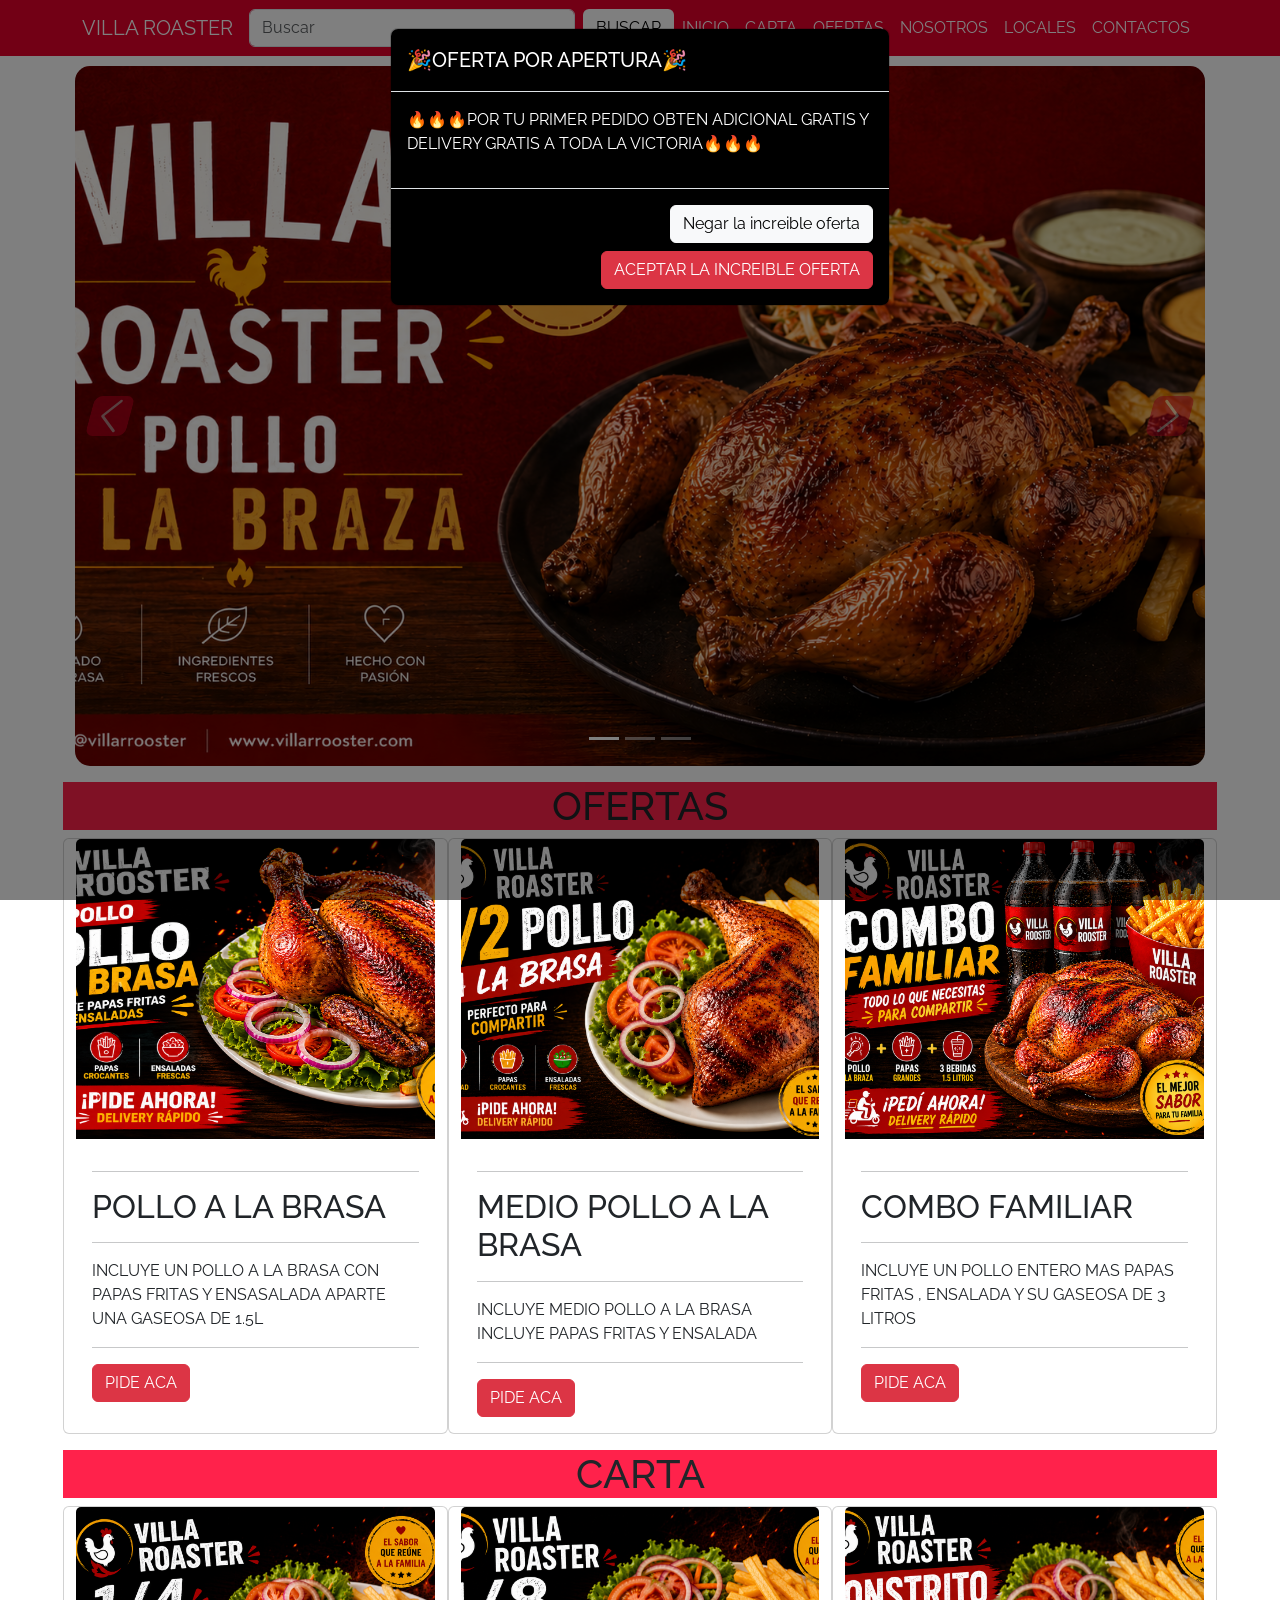
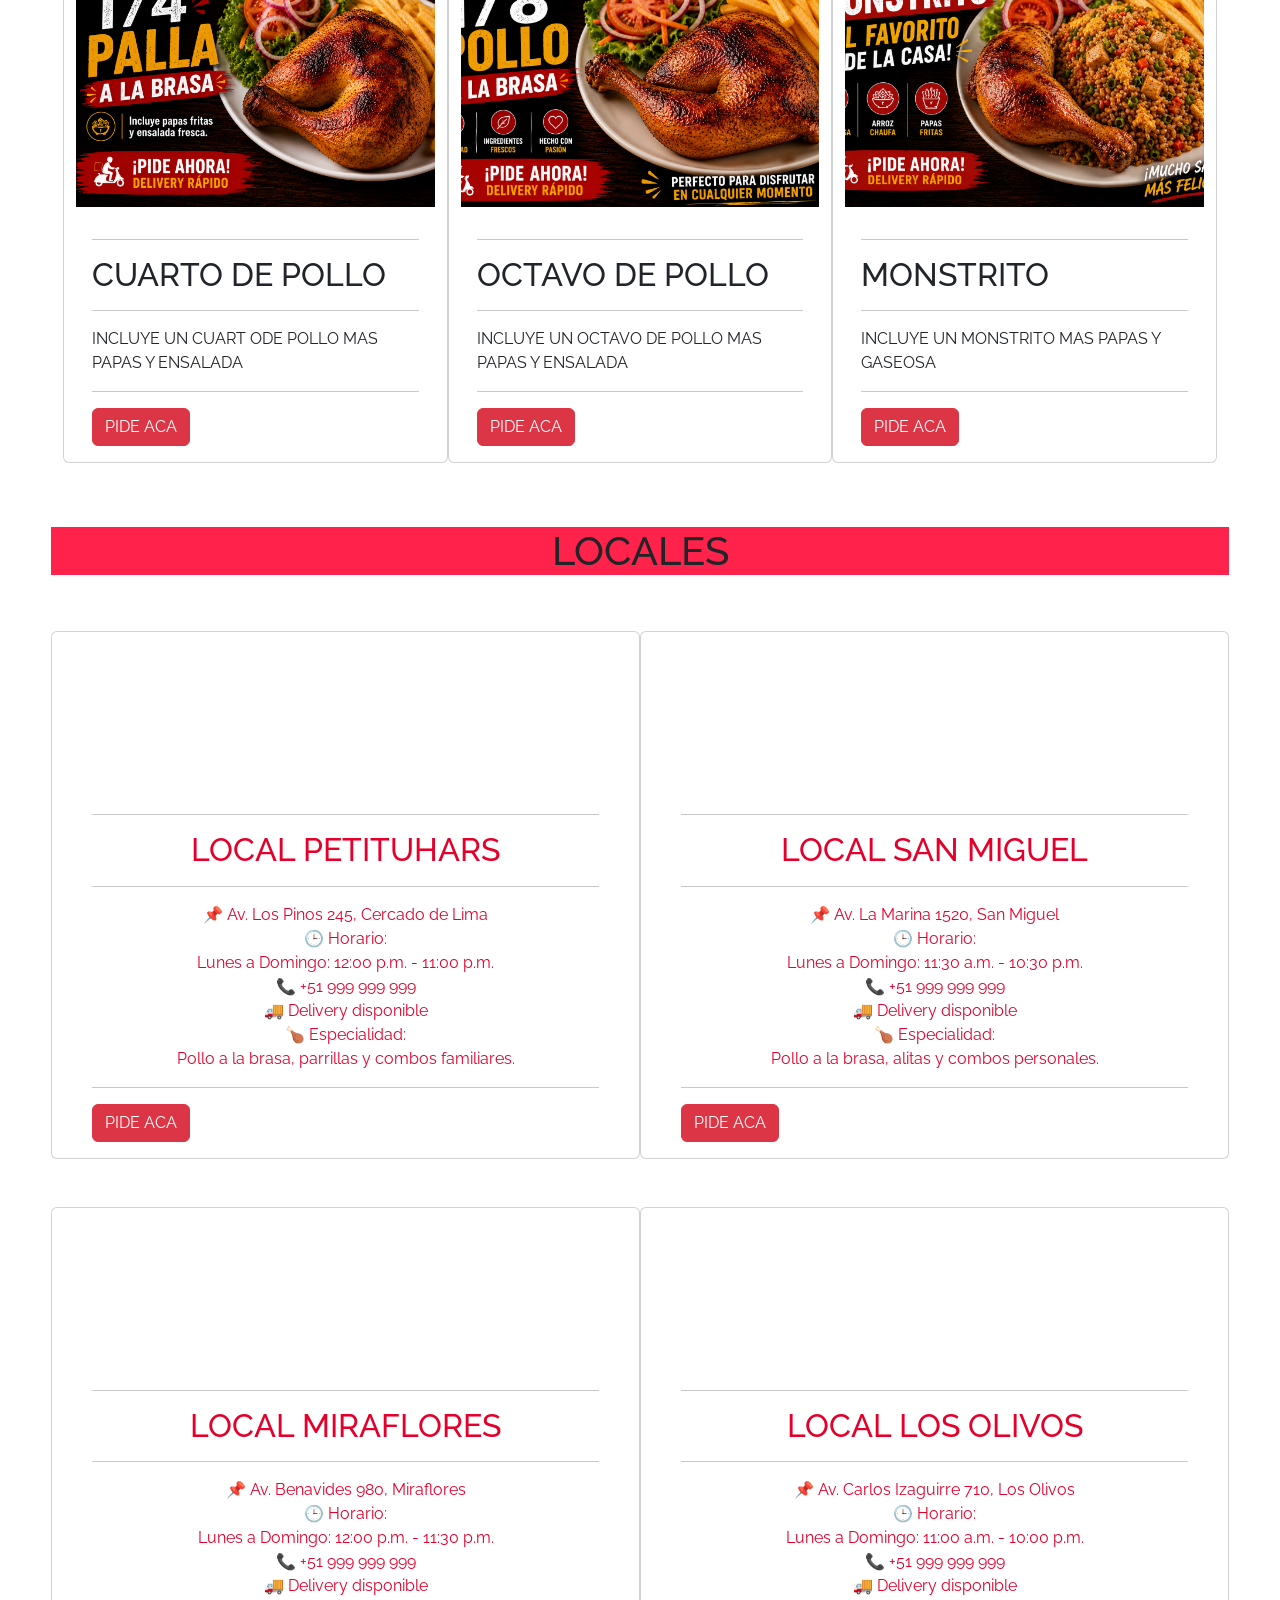
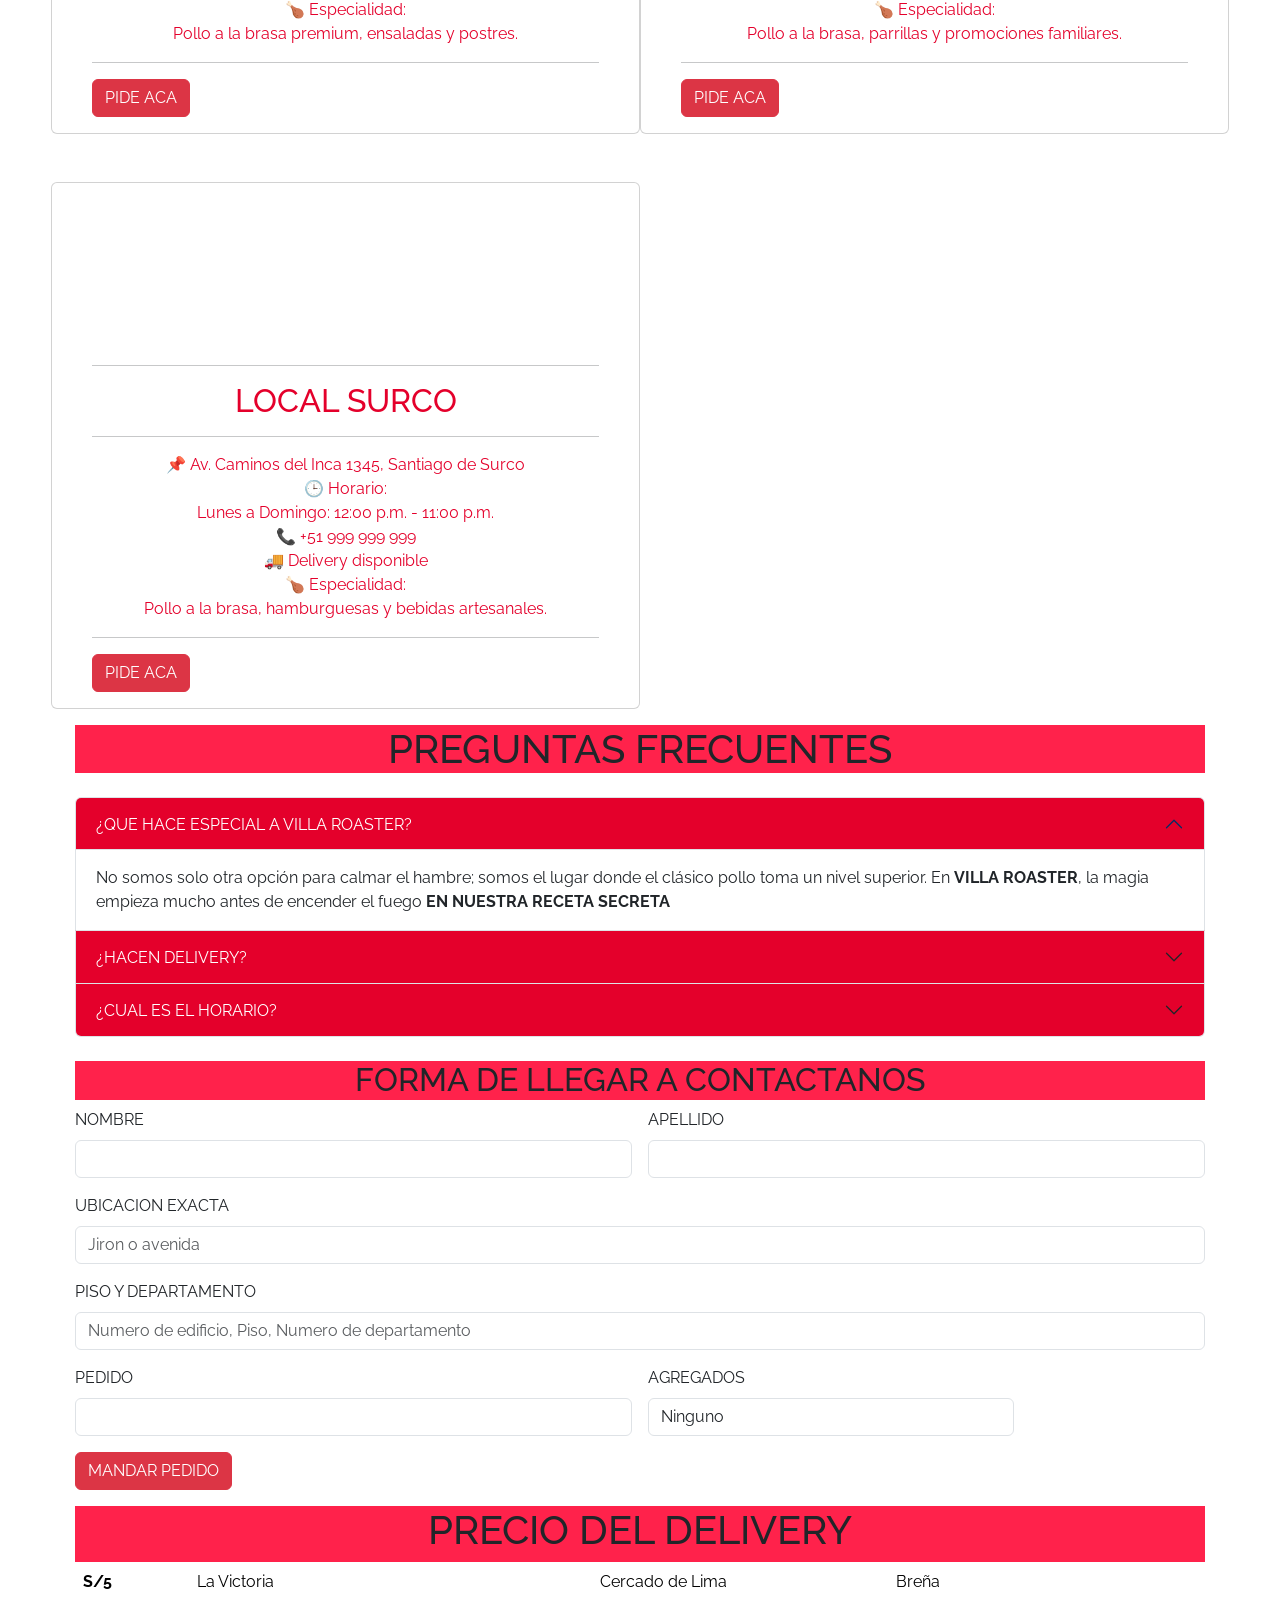
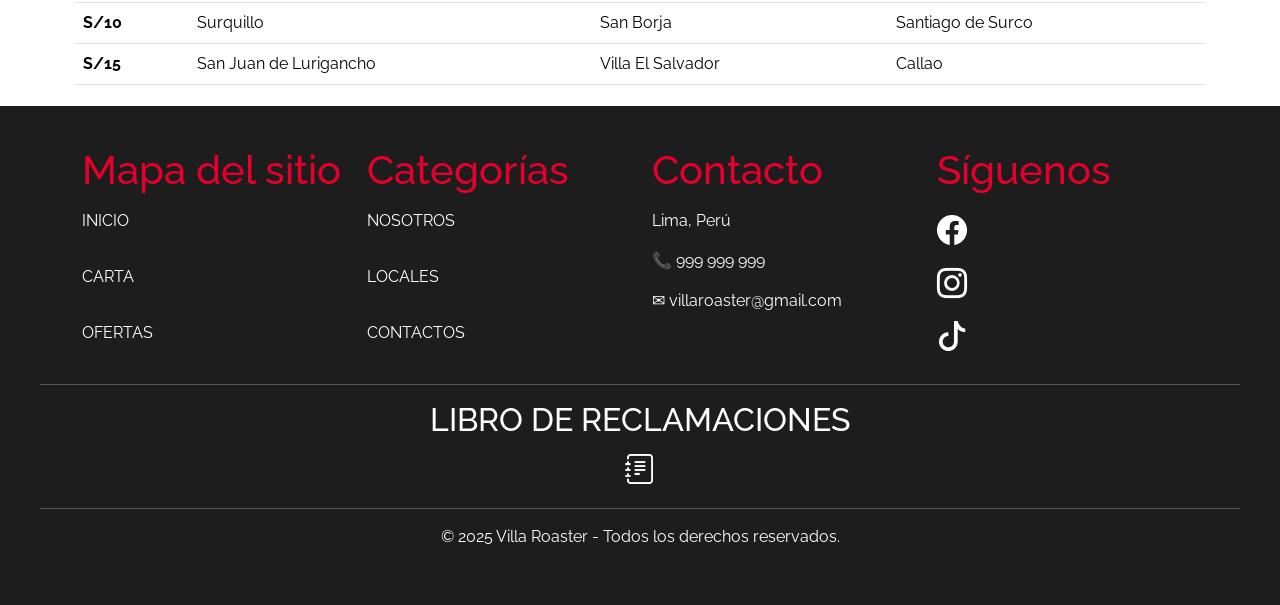
<file: index.html>
<!DOCTYPE html>
<html lang="es">
<head>
    <meta charset="UTF-8">
    <meta name="viewport" content="width=device-width, initial-scale=1.0">
    <title>Document</title>
    <link href="https://cdn.jsdelivr.net/npm/bootstrap@5.3.8/dist/css/bootstrap.min.css" rel="stylesheet" integrity="sha384-sRIl4kxILFvY47J16cr9ZwB07vP4J8+LH7qKQnuqkuIAvNWLzeN8tE5YBujZqJLB" crossorigin="anonymous">
    <!-- iconos de bootstrap -->
     <link rel="stylesheet" href="https://cdn.jsdelivr.net/npm/bootstrap-icons@1.13.1/font/bootstrap-icons.min.css">
     <link rel="stylesheet" href="css/style.css">
     <!-- tipografia de google-->
     <link rel="preconnect" href="https://fonts.googleapis.com">
<link rel="preconnect" href="https://fonts.gstatic.com" crossorigin>
<link href="https://fonts.googleapis.com/css2?family=Raleway:ital,wght@0,100..900;1,100..900&display=swap" rel="stylesheet">
</head>
<body>
    <header class="mdm-header-bg">
        <nav class="navbar mdm-navbar navbar-expand-lg">
            <div class="container">
                <a class="navbar-brand mdm-navbar-name" href="index.html">VILLA ROASTER</a>
                <button class="navbar-toggler" type="button" data-bs-toggle="collapse" data-bs-target="#navbarSupportedContent" aria-controls="navbarSupportedContent" aria-expanded="false" aria-label="Toggle navigation">
                <span class="navbar-toggler-icon"></span>
                </button>
                <form class="d-flex" role="search">
                    <input class="form-control me-2" type="search" placeholder="Buscar" aria-label="Search">
                    <button class="btn mdm-btn-header" type="submit">BUSCAR</button>
                </form>
                <div class="collapse navbar-collapse" id="navbarSupportedContent">
                <ul class="navbar-nav ms-auto mb-2 mb-lg-0">
                    <li class="nav-item">
                    <a class="nav-link mdm-nav-link active" aria-current="page" href="index.html">INICIO</a>
                    </li>
                    <li class="nav-item">
                    <a class="nav-link  mdm-nav-link" href="carta.html">CARTA</a>
                    </li>
                    <li class="nav-item">
                    <a class="nav-link  mdm-nav-link" href="ofertas.html">OFERTAS</a>
                    </li>
                    <li class="nav-item">
                    <a class="nav-link  mdm-nav-link" href="nosotros.html">NOSOTROS</a>
                    </li>
                    <li class="nav-item">
                    <a class="nav-link  mdm-nav-link" href="locales.html">LOCALES</a>
                    </li>
                    <li class="nav-item">
                    <a class="nav-link  mdm-nav-link" href="contactos.html">CONTACTOS</a>
                    </li>
                </ul>
                </div>
            </div>
        </nav>
    </header>
    <main class="container mdm-main">
        <div id="carouselExampleIndicators" class="carousel slide">
  <div class="carousel-indicators">
    <button type="button" data-bs-target="#carouselExampleIndicators" data-bs-slide-to="0" class="active" aria-current="true" aria-label="Slide 1"></button>
    <button type="button" data-bs-target="#carouselExampleIndicators" data-bs-slide-to="1" aria-label="Slide 2"></button>
    <button type="button" data-bs-target="#carouselExampleIndicators" data-bs-slide-to="2" aria-label="Slide 3"></button>
  </div>
  <div class="carousel-inner">
    <div class="carousel-item mdm-carousel-item active">
      <img src="images/pollov1-index.png" class="d-block w-100" alt="...">
    </div>
    <div class="carousel-item mdm-carousel-item">
      <img src="images/pollov2-index.jfif" class="d-block w-100" alt="...">
    </div>
    <div class="carousel-item mdm-carousel-item">
      <img src="images/pollov3-index.jfif" class="d-block w-100" alt="...">
    </div>
  </div>
  <button class="carousel-control-prev mdm-carousel-control-prev" type="button" data-bs-target="#carouselExampleIndicators" data-bs-slide="prev">
    <span class="carousel-control-prev-icon mdm-carousel-control-prev-icon" aria-hidden="true"></span>
    <span class="visually-hidden">Previous</span>
  </button>
  <button class="carousel-control-next mdm-carousel-control-next" type="button" data-bs-target="#carouselExampleIndicators" data-bs-slide="next">
    <span class="carousel-control-next-icon mdm-carousel-control-next-icon" aria-hidden="true"></span>
    <span class="visually-hidden">Next</span>
  </button>
</div>
<section class="row mdm-cards my-3">
  <h1 class="mdm-background-h2 mdm-h2-index">OFERTAS</h1>
  <div class="card col-md-6 col-lg-4">
              <img src="images/ofertav1" class="card-img-top" alt="...">
             <div class="card-body">
                <hr>
                 <h2 class="card-title">POLLO A LA BRASA</h2>
                 <hr>
                 <p class="card-text"> INCLUYE UN POLLO A LA BRASA
                    CON PAPAS FRITAS Y ENSASALADA APARTE UNA GASEOSA DE 1.5L
                 </p>
                 <hr>
                 <a href="contactos.html" class="btn btn-danger">PIDE ACA</a>
             </div>
          </div>
          <div class="card col-md-6 col-lg-4">
              <img src="images/ofertav2.png" class="card-img-top" alt="...">
             <div class="card-body">
                <hr>
                 <h2 class="card-title">MEDIO POLLO A LA BRASA</h2>
                 <hr>
                 <p class="card-text">INCLUYE MEDIO POLLO A LA BRASA
                    INCLUYE PAPAS FRITAS Y ENSALADA
                 </p>
                 <hr>
                 <a href="contactos.html" class="btn btn-danger">PIDE ACA</a>
             </div>
          </div>
          <div class="card col-md-6 col-lg-4">
              <img src="images/ofertav3.png" class="card-img-top" alt="...">
             <div class="card-body">
                <hr>
                 <h2 class="card-title">COMBO FAMILIAR </h2>
                 <hr>
                 <p class="card-text">INCLUYE UN POLLO ENTERO MAS PAPAS FRITAS , ENSALADA Y SU GASEOSA DE 3 LITROS</p>
                 <hr>
                 <a href="contac" class="btn btn-danger">PIDE ACA</a>
             </div>
          </div>
</section>
<section class="row mdm-cards my-3">
  <H1 class="mdm-background-h2 mdm-h2-index">CARTA</H1>
  <div class="card col-md-6 col-lg-4">
              <img src="images/cartav1.png" class="card-img-top" alt="...">
             <div class="card-body">
                <hr>
                 <h2 class="card-title">CUARTO DE POLLO</h2>
                 <hr>
                 <p class="card-text"> INCLUYE UN CUART ODE POLLO MAS PAPAS Y ENSALADA
                 </p>
                 <hr>
                 <a href="contactos.html" class="btn btn-danger">PIDE ACA</a>
             </div>
          </div>
          <div class="card col-md-6 col-lg-4">
              <img src="images/cartav2.png" class="card-img-top" alt="...">
             <div class="card-body">
                <hr>
                 <h2 class="card-title">OCTAVO DE POLLO</h2>
                 <hr>
                 <p class="card-text">INCLUYE UN OCTAVO DE POLLO MAS PAPAS Y ENSALADA
                 </p>
                 <hr>
                 <a href="contactos.html" class="btn btn-danger">PIDE ACA</a>
             </div>
          </div>
          <div class="card col-md-6 col-lg-4">
              <img src="images/cartav3.png" class="card-img-top" alt="...">
             <div class="card-body">
                <hr>
                 <h2 class="card-title">MONSTRITO </h2>
                 <hr>
                 <p class="card-text">INCLUYE UN MONSTRITO MAS PAPAS Y GASEOSA</p>
                 <hr>
                 <a href="contac" class="btn btn-danger">PIDE ACA</a>
             </div>
          </div>
</section>
<section class="row my-3 g-5">
  <h1 class="mdm-background-h2 mdm-h2-index">LOCALES</h1>
  <div class="card col-md-12 col-lg-6">
              <iframe class="mdm-google" src="https://www.google.com/maps/embed?pb=!1m18!1m12!1m3!1d4689.100770601916!2d-77.03832402413627!3d-12.067105942281426!2m3!1f0!2f0!3f0!3m2!1i1024!2i768!4f13.1!3m3!1m2!1s0x9105c8eb0ef54037%3A0x6dc14dcc4062cff1!2sIDAT%20-%20Campus%20Centro%20de%20Lima!5e1!3m2!1sen!2spe!4v1783303279409!5m2!1sen!2spe" style="border:0;" allowfullscreen="" loading="lazy" referrerpolicy="strict-origin-when-cross-origin"></iframe>
             <div class="card-body">
                <hr>
                 <h2 class="card-title mdm-card-text">LOCAL PETITUHARS</h2>
                 <hr>
                 <p class="card-text mdm-card-text"> 
                    📌 Av. Los Pinos 245, Cercado de Lima <br>
                    🕒 Horario:<br>
                    Lunes a Domingo: 12:00 p.m. - 11:00 p.m. <br>
                    📞 +51 999 999 999 <br>
                    🚚 Delivery disponible <br>
                    🍗 Especialidad:<br>
                    Pollo a la brasa, parrillas y combos familiares.
                 </p>
                 <hr>
                 <a href="contactos.html" class="btn btn-danger">PIDE ACA</a>
             </div>
          </div>
          <div class="card col-md-12 col-lg-6">
              <iframe class="mdm-google" src="https://www.google.com/maps/embed?pb=!1m18!1m12!1m3!1d4689.100770601916!2d-77.03832402413627!3d-12.067105942281426!2m3!1f0!2f0!3f0!3m2!1i1024!2i768!4f13.1!3m3!1m2!1s0x9105c8eb0ef54037%3A0x6dc14dcc4062cff1!2sIDAT%20-%20Campus%20Centro%20de%20Lima!5e1!3m2!1sen!2spe!4v1783303279409!5m2!1sen!2spe" style="border:0;" allowfullscreen="" loading="lazy" referrerpolicy="strict-origin-when-cross-origin"></iframe>
             <div class="card-body">
                <hr>
                 <h2 class="card-title mdm-card-text">LOCAL SAN MIGUEL</h2>
                 <hr>
                 <p class="card-text mdm-card-text"> 
                    📌 Av. La Marina 1520, San Miguel <br>
                    🕒 Horario:<br>
                    Lunes a Domingo: 11:30 a.m. - 10:30 p.m. <br>
                    📞 +51 999 999 999 <br>
                    🚚 Delivery disponible <br>
                    🍗 Especialidad:<br>
                    Pollo a la brasa, alitas y combos personales.
                 </p>
                 <hr>
                 <a href="contactos.html" class="btn btn-danger">PIDE ACA</a>
             </div>
          </div>
          <div class="card col-md-12 col-lg-6">
              <iframe class="mdm-google" src="https://www.google.com/maps/embed?pb=!1m18!1m12!1m3!1d4689.100770601916!2d-77.03832402413627!3d-12.067105942281426!2m3!1f0!2f0!3f0!3m2!1i1024!2i768!4f13.1!3m3!1m2!1s0x9105c8eb0ef54037%3A0x6dc14dcc4062cff1!2sIDAT%20-%20Campus%20Centro%20de%20Lima!5e1!3m2!1sen!2spe!4v1783303279409!5m2!1sen!2spe" style="border:0;" allowfullscreen="" loading="lazy" referrerpolicy="strict-origin-when-cross-origin"></iframe>
             <div class="card-body">
                <hr>
                 <h2 class="card-title mdm-card-text">LOCAL MIRAFLORES</h2>
                 <hr>
                 <p class="card-text mdm-card-text"> 
                    📌 Av. Benavides 980, Miraflores <br>
                    🕒 Horario:<br>
                    Lunes a Domingo: 12:00 p.m. - 11:30 p.m. <br>
                    📞 +51 999 999 999 <br>
                    🚚 Delivery disponible <br>
                    🍗 Especialidad:<br>
                    Pollo a la brasa premium, ensaladas y postres.
                    </p>
                 <hr>
                 <a href="contactos.html" class="btn btn-danger">PIDE ACA</a>
             </div>
          </div>
          <div class="card col-md-12 col-lg-6">
              <iframe class="mdm-google" src="https://www.google.com/maps/embed?pb=!1m18!1m12!1m3!1d4689.100770601916!2d-77.03832402413627!3d-12.067105942281426!2m3!1f0!2f0!3f0!3m2!1i1024!2i768!4f13.1!3m3!1m2!1s0x9105c8eb0ef54037%3A0x6dc14dcc4062cff1!2sIDAT%20-%20Campus%20Centro%20de%20Lima!5e1!3m2!1sen!2spe!4v1783303279409!5m2!1sen!2spe" style="border:0;" allowfullscreen="" loading="lazy" referrerpolicy="strict-origin-when-cross-origin"></iframe>
             <div class="card-body">
                <hr>
                 <h2 class="card-title mdm-card-text">LOCAL LOS OLIVOS</h2>
                 <hr>
                 <p class="card-text mdm-card-text"> 
                    📌 Av. Carlos Izaguirre 710, Los Olivos <br>
                    🕒 Horario:<br>
                    Lunes a Domingo: 11:00 a.m. - 10:00 p.m. <br>
                    📞 +51 999 999 999 <br>
                    🚚 Delivery disponible <br>
                    🍗 Especialidad:<br>
                    Pollo a la brasa, parrillas y promociones familiares.
                 </p>
                 <hr>
                 <a href="contactos.html" class="btn btn-danger">PIDE ACA</a>
             </div>
          </div>
          <div class="card col-md-12 col-lg-6">
              <iframe class="mdm-google" src="https://www.google.com/maps/embed?pb=!1m18!1m12!1m3!1d4689.100770601916!2d-77.03832402413627!3d-12.067105942281426!2m3!1f0!2f0!3f0!3m2!1i1024!2i768!4f13.1!3m3!1m2!1s0x9105c8eb0ef54037%3A0x6dc14dcc4062cff1!2sIDAT%20-%20Campus%20Centro%20de%20Lima!5e1!3m2!1sen!2spe!4v1783303279409!5m2!1sen!2spe" style="border:0;" allowfullscreen="" loading="lazy" referrerpolicy="strict-origin-when-cross-origin"></iframe>
             <div class="card-body">
                <hr>
                 <h2 class="card-title mdm-card-text">LOCAL SURCO</h2>
                 <hr>
                 <p class="card-text mdm-card-text"> 
                    📌 Av. Caminos del Inca 1345, Santiago de Surco <br>
                    🕒 Horario:<br>
                    Lunes a Domingo: 12:00 p.m. - 11:00 p.m. <br>
                    📞 +51 999 999 999 <br>
                    🚚 Delivery disponible <br>
                    🍗 Especialidad:<br>
                    Pollo a la brasa, hamburguesas y bebidas artesanales.
                 </p>
                 <hr>
                 <a href="contactos.html" class="btn btn-danger">PIDE ACA</a>
             </div>
          </div>
</section>
<section class="g-3">
  <H1 class="mdm-background-h2 mdm-h2-index">PREGUNTAS FRECUENTES</H1>
  <div class="accordion my-4 mdm-accordion-nosotros" id="accordionExample">
  <div class="accordion-item">
    <h2 class="accordion-header">
      <button class="accordion-button" type="button" data-bs-toggle="collapse" data-bs-target="#collapseOne" aria-expanded="true" aria-controls="collapseOne">
        ¿QUE HACE ESPECIAL A VILLA ROASTER?
      </button>
    </h2>
    <div id="collapseOne" class="accordion-collapse collapse show " data-bs-parent="#accordionExample">
      <div class="accordion-body">
        No somos solo otra opción para calmar el hambre; somos el lugar donde el clásico pollo toma un nivel superior. En <strong>VILLA ROASTER</strong>, la magia empieza mucho antes de encender el fuego<strong> EN NUESTRA RECETA SECRETA</strong>
      </div>
    </div>
  </div>
  <div class="accordion-item">
    <h2 class="accordion-header">
      <button class="accordion-button collapsed" type="button" data-bs-toggle="collapse" data-bs-target="#collapseTwo" aria-expanded="false" aria-controls="collapseTwo">
        ¿HACEN DELIVERY?
      </button>
    </h2>
    <div id="collapseTwo" class="accordion-collapse collapse" data-bs-parent="#accordionExample">
      <div class="accordion-body">
        <strong>SI</strong>. Hacemos envios a todo lima y el costo depende de su ubicacion
      </div>
    </div>
  </div>
  <div class="accordion-item">
    <h2 class="accordion-header">
      <button class="accordion-button collapsed" type="button" data-bs-toggle="collapse" data-bs-target="#collapseThree" aria-expanded="false" aria-controls="collapseThree">
        ¿CUAL ES EL HORARIO?
      </button>
    </h2>
    <div id="collapseThree" class="accordion-collapse collapse" data-bs-parent="#accordionExample">
      <div class="accordion-body">
        <strong>DE 10:00 AM HASTA LAS 8:00 PM</strong>, Ese es nuestro horario fijo 24/7 como asu vez procuramos el cuidado de nuestros personal con horarios rotativos.
      </div>
    </div>
  </div>
</div>
</section>
<section>
  <h2 class="mdm-h2-index mdm-background-h2">FORMA DE LLEGAR A CONTACTANOS</h2>
  <form class="row g-3">
  <div class="col-md-6">
    <label for="Nombre" class="form-label">NOMBRE</label>
    <input type="text" class="form-control" id="Nombre">
  </div>
  <div class="col-md-6">
    <label for="Apellido" class="form-label">APELLIDO</label>
    <input type="text" class="form-control" id="Apellido">
  </div>
  <div class="col-12">
    <label for="Ubicacion" class="form-label">UBICACION EXACTA</label>
    <input type="text" class="form-control" id="Ubicacion" placeholder="Jiron o avenida">
  </div>
  <div class="col-12">
    <label for="Piso_Apartamento" class="form-label">PISO Y DEPARTAMENTO</label>
    <input type="text" class="form-control" id="Piso_Apartamento" placeholder="Numero de edificio, Piso, Numero de departamento">
  </div>
  <div class="col-md-6">
    <label for="Pedido" class="form-label">PEDIDO</label>
    <input type="text" class="form-control" id="Pedido">
  </div>
  <div class="col-md-4">
    <label for="Agregados" class="form-label">AGREGADOS</label>
    <select id="Agregados" class="form-control">
      <option selected>Ninguno</option>
      <option>Pepsi 3LT</option>
      <option>Coca Cola 3LT</option>
      <option>Extra papas</option>
      <option>Extra Ensalada</option>
      <option>Extra mayonesa marca Toji aiii</option>
    </select>
  </div>
  <div class="col-12">
    <button type="submit" class="btn btn-danger">MANDAR PEDIDO</button>
  </div>
</form>
</section>
<section class="mdm-background-h2 my-3">
  <h1 class="mdm-h2-index">PRECIO DEL DELIVERY</h1>
  <table class="table">
  <tbody class="mdm-table">
    <tr>
      <th scope="row">S/5</th>
      <td>La Victoria</td>
      <td>Cercado de Lima</td>
      <td>Breña</td>
    </tr>
    <tr>
      <th scope="row">S/10</th>
      <td>Surquillo</td>
      <td>San Borja</td>
      <td>Santiago de Surco</td>
    </tr>
    <tr>
      <th scope="row">S/15</th>
      <td>San Juan de Lurigancho</td>
      <td>Villa El Salvador</td>
      <td>Callao</td>
    </tr>
  </tbody>
</table>
</section>
    </main>
    <footer class="mdm-footer">
      <div class="container">
        <div class="row">
          <div class="col-md-3">
            <h1>Mapa del sitio</h1>

            <a href="index.html">INICIO</a><br>
            <a href="/carta.html">CARTA</a><br>
            <a href="/ofertas.html">OFERTAS</a>
          </div>

          <div class="col-md-3">
            <h1>Categorías</h1>

            <a href="/nosotros.html">NOSOTROS</a><br>
            <a href="/locales.html">LOCALES</a><br>
            <a href="/contactos.html">CONTACTOS</a>
          </div>

          <div class="col-md-3">
            <h1>Contacto</h1>

            <p>Lima, Perú</p>
            <p>📞 999 999 999</p>
            <p>✉ villaroaster@gmail.com</p>
          </div>
          <div class="col-md-3">
            <h1>Síguenos</h1>
            <a href="https://www.facebook.com" target="_blank">
  <i class="bi bi-facebook"></i></a>
           <a href="https://www.instagram.com" target="_blank">
  <i class="bi bi-instagram"></i></a>
            <a href="https://www.tiktok.com" target="_blank">
  <i class="bi bi-tiktok"></i></a>
          </div>
        </div>
      </div>
      <hr>
      <div class="row mdm-libro_de_reclamaciones">
        <h2>LIBRO DE RECLAMACIONES</h2>
        <i class="bi bi-journal-text"></i>
      </div>
      <hr>
      <p class="text-center">
        © 2025 Villa Roaster - Todos los derechos reservados.
      </p>
    </footer>
<div class="modal" id="modal" tabindex="-1">
  <div class="modal-dialog">
    <div class="modal-content">
      <div class="modal-header">
        <h5 class="modal-title">🎉OFERTA POR APERTURA🎉</h5>
        <button type="button" class="btn-close" data-bs-dismiss="modal" aria-label="Close"></button>
      </div>
      <div class="modal-body">
        <p>🔥🔥🔥POR TU PRIMER PEDIDO OBTEN ADICIONAL GRATIS Y DELIVERY GRATIS A TODA LA VICTORIA🔥🔥🔥</p>
      </div>
      <div class="modal-footer ">
        <button type="button" class="btn btn-light" data-bs-dismiss="modal">Negar la increible oferta</button>
        <a href="contactos.html"class="btn btn-danger">ACEPTAR LA INCREIBLE OFERTA</a>
      </div>
    </div>
  </div>
</div>
<script src="https://cdn.jsdelivr.net/npm/bootstrap@5.3.8/dist/js/bootstrap.bundle.min.js"></script>
<script>
    window.onload = function () {
        const modal = new bootstrap.Modal(document.getElementById('modal'));
        modal.show();
    };
</script>
</body>
</html>
</file>
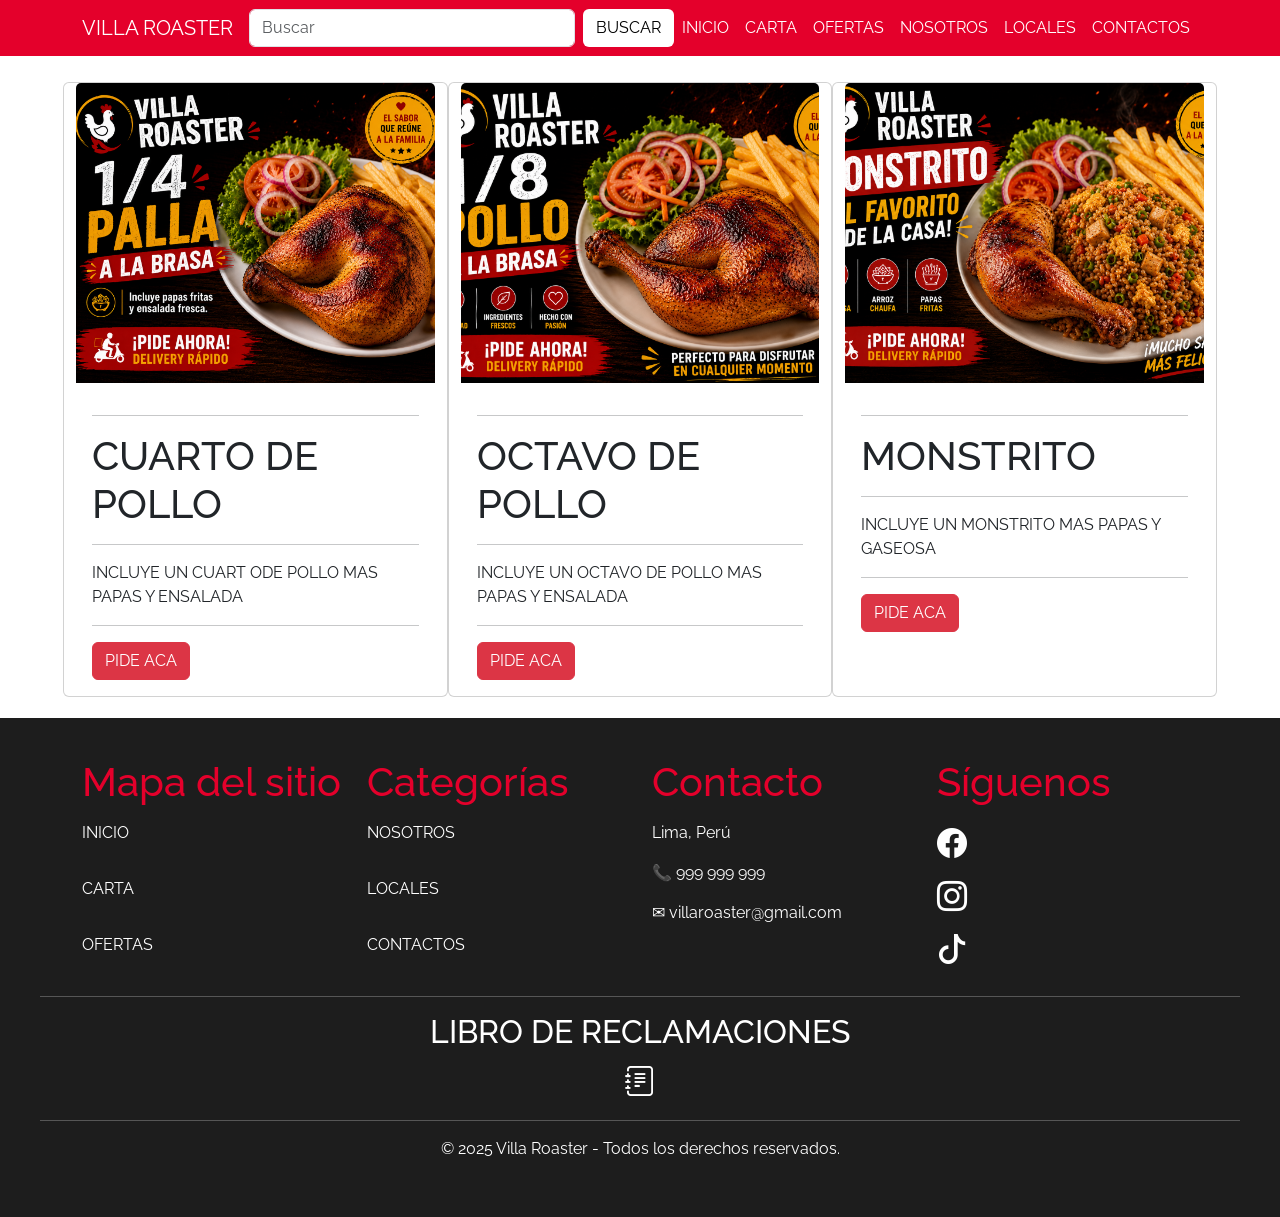
<file: carta.html>
<!DOCTYPE html>
<html lang="es">
<head>
    <meta charset="UTF-8">
    <meta name="viewport" content="width=device-width, initial-scale=1.0">
    <title>Document</title>
    <link href="https://cdn.jsdelivr.net/npm/bootstrap@5.3.8/dist/css/bootstrap.min.css" rel="stylesheet" integrity="sha384-sRIl4kxILFvY47J16cr9ZwB07vP4J8+LH7qKQnuqkuIAvNWLzeN8tE5YBujZqJLB" crossorigin="anonymous">
    <!-- iconos de bootstrap -->
     <link rel="stylesheet" href="https://cdn.jsdelivr.net/npm/bootstrap-icons@1.13.1/font/bootstrap-icons.min.css">
     <link rel="stylesheet" href="css/style.css">
     <!-- tipografia de google-->
     <link rel="preconnect" href="https://fonts.googleapis.com">
<link rel="preconnect" href="https://fonts.gstatic.com" crossorigin>
<link href="https://fonts.googleapis.com/css2?family=Raleway:ital,wght@0,100..900;1,100..900&display=swap" rel="stylesheet">
</head>
<body>
    <header class="mdm-header-bg">
        <nav class="navbar mdm-navbar navbar-expand-lg">
            <div class="container">
                <a class="navbar-brand mdm-navbar-name" href="index.html">VILLA ROASTER</a>
                <button class="navbar-toggler" type="button" data-bs-toggle="collapse" data-bs-target="#navbarSupportedContent" aria-controls="navbarSupportedContent" aria-expanded="false" aria-label="Toggle navigation">
                <span class="navbar-toggler-icon"></span>
                </button>
                <form class="d-flex" role="search">
                    <input class="form-control me-2" type="search" placeholder="Buscar" aria-label="Search">
                    <button class="btn mdm-btn-header" type="submit">BUSCAR</button>
                </form>
                <div class="collapse navbar-collapse" id="navbarSupportedContent">
                <ul class="navbar-nav ms-auto mb-2 mb-lg-0">
                    <li class="nav-item">
                    <a class="nav-link mdm-nav-link active" aria-current="page" href="index.html">INICIO</a>
                    </li>
                    <li class="nav-item">
                    <a class="nav-link  mdm-nav-link" href="carta.html">CARTA</a>
                    </li>
                    <li class="nav-item">
                    <a class="nav-link  mdm-nav-link" href="ofertas.html">OFERTAS</a>
                    </li>
                    <li class="nav-item">
                    <a class="nav-link  mdm-nav-link" href="nosotros.html">NOSOTROS</a>
                    </li>
                    <li class="nav-item">
                    <a class="nav-link  mdm-nav-link" href="locales.html">LOCALES</a>
                    </li>
                    <li class="nav-item">
                    <a class="nav-link  mdm-nav-link" href="contactos.html">CONTACTOS</a>
                    </li>
                </ul>
                </div>
            </div>
        </nav>
    </header>
    <main class="container mdm-main">
        <section class="row mdm-cards my-3">
            <div class="card col-md-6 col-lg-4">
              <img src="images/cartav1.png" class="card-img-top" alt="...">
             <div class="card-body">
                <hr>
                 <h1 class="card-title">CUARTO DE POLLO</h1>
                 <hr>
                 <p class="card-text"> INCLUYE UN CUART ODE POLLO MAS PAPAS Y ENSALADA
                 </p>
                 <hr>
                 <a href="contactos.html" class="btn btn-danger">PIDE ACA</a>
             </div>
          </div>
          <div class="card col-md-6 col-lg-4">
              <img src="images/cartav2.png" class="card-img-top" alt="...">
             <div class="card-body">
                <hr>
                 <h1 class="card-title">OCTAVO DE POLLO</h1>
                 <hr>
                 <p class="card-text">INCLUYE UN OCTAVO DE POLLO MAS PAPAS Y ENSALADA
                 </p>
                 <hr>
                 <a href="contactos.html" class="btn btn-danger">PIDE ACA</a>
             </div>
          </div>
          <div class="card col-md-6 col-lg-4">
              <img src="images/cartav3.png" class="card-img-top" alt="...">
             <div class="card-body">
                <hr>
                 <h1 class="card-title">MONSTRITO </h1>
                 <hr>
                 <p class="card-text">INCLUYE UN MONSTRITO MAS PAPAS Y GASEOSA</p>
                 <hr>
                 <a href="contac" class="btn btn-danger">PIDE ACA</a>
             </div>
          </div>
        </section>
    </main>
    <footer class="mdm-footer">
      <div class="container">
        <div class="row">
          <div class="col-md-3">
            <h1>Mapa del sitio</h1>

            <a href="index.html">INICIO</a><br>
            <a href="/carta.html">CARTA</a><br>
            <a href="/ofertas.html">OFERTAS</a>
          </div>

          <div class="col-md-3">
            <h1>Categorías</h1>

            <a href="/nosotros.html">NOSOTROS</a><br>
            <a href="/locales.html">LOCALES</a><br>
            <a href="/contactos.html">CONTACTOS</a>
          </div>

          <div class="col-md-3">
            <h1>Contacto</h1>

            <p>Lima, Perú</p>
            <p>📞 999 999 999</p>
            <p>✉ villaroaster@gmail.com</p>
          </div>
          <div class="col-md-3">
            <h1>Síguenos</h1>
            <a href="https://www.facebook.com" target="_blank">
  <i class="bi bi-facebook"></i></a>
           <a href="https://www.instagram.com" target="_blank">
  <i class="bi bi-instagram"></i></a>
            <a href="https://www.tiktok.com" target="_blank">
  <i class="bi bi-tiktok"></i></a>
          </div>
        </div>
      </div>
      <hr>
      <div class="row mdm-libro_de_reclamaciones">
        <h2>LIBRO DE RECLAMACIONES</h2>
        <i class="bi bi-journal-text"></i>
      </div>
      <hr>
      <p class="text-center">
        © 2025 Villa Roaster - Todos los derechos reservados.
      </p>
    </footer>
    <script src="https://cdn.jsdelivr.net/npm/bootstrap@5.3.8/dist/js/bootstrap.bundle.min.js"></script>
</body>
</html>
</file>
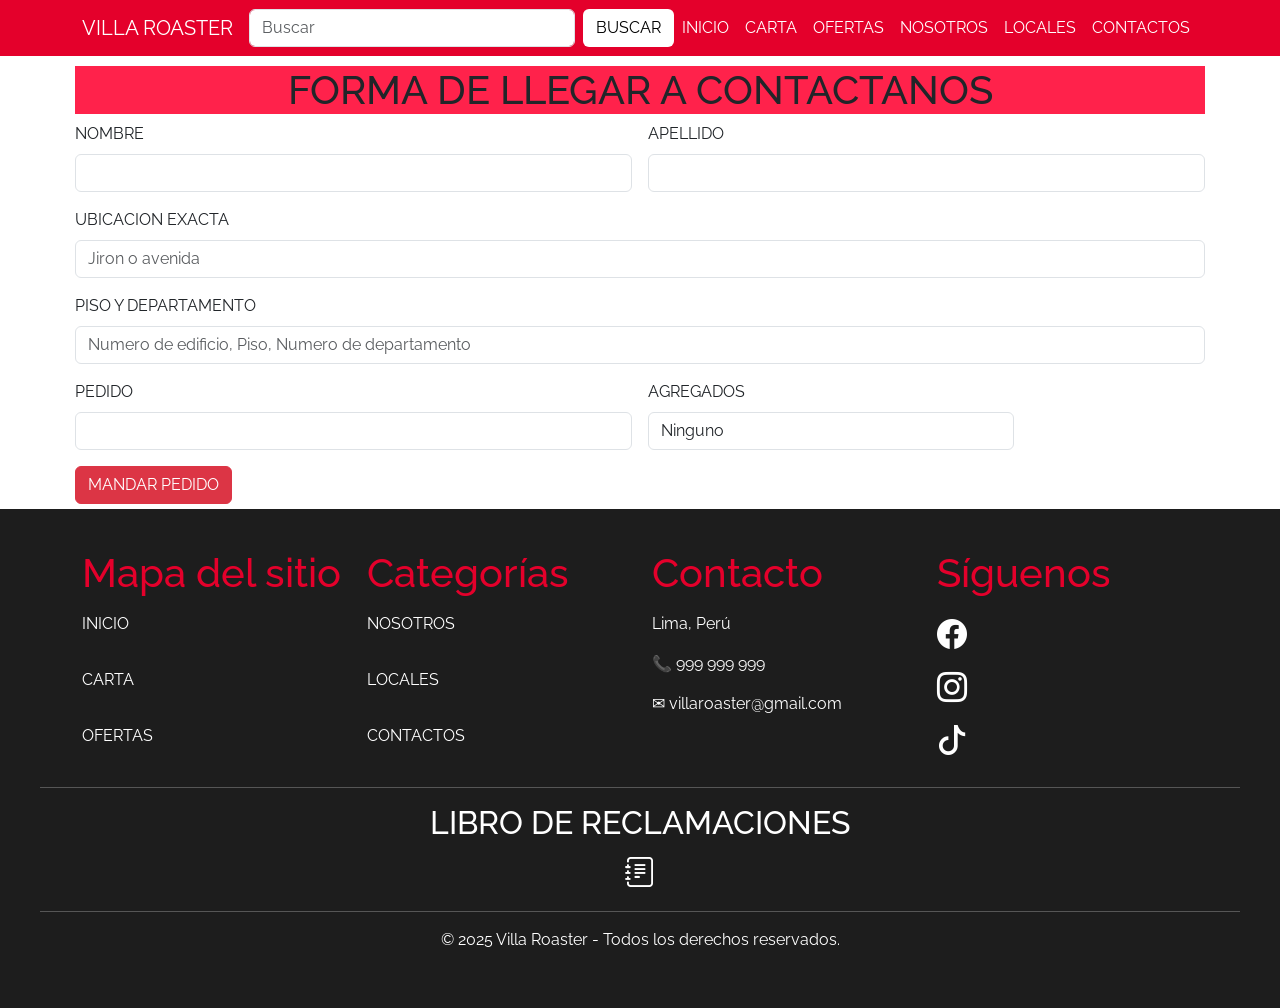
<file: contactos.html>
<!doctype html>
<html lang="es">
  <head>
    <meta charset="UTF-8">
    <meta name="viewport" content="width=device-width, initial-scale=1.0">
    <title>Document</title>
    <link
      href="https://cdn.jsdelivr.net/npm/bootstrap@5.3.8/dist/css/bootstrap.min.css"
      rel="stylesheet"
      integrity="sha384-sRIl4kxILFvY47J16cr9ZwB07vP4J8+LH7qKQnuqkuIAvNWLzeN8tE5YBujZqJLB"
      crossorigin="anonymous">
    <!-- iconos de bootstrap -->
    <link
      rel="stylesheet"
      href="https://cdn.jsdelivr.net/npm/bootstrap-icons@1.13.1/font/bootstrap-icons.min.css">
    <link rel="stylesheet" href="css/style.css">
    <!-- tipografia de google-->
    <link rel="preconnect" href="https://fonts.googleapis.com">
    <link rel="preconnect" href="https://fonts.gstatic.com" crossorigin>
    <link
      href="https://fonts.googleapis.com/css2?family=Raleway:ital,wght@0,100..900;1,100..900&display=swap"
      rel="stylesheet">
  </head>
  <body>
    <header class="mdm-header-bg">
      <nav class="navbar mdm-navbar navbar-expand-lg">
        <div class="container">
          <a class="navbar-brand mdm-navbar-name" href="index.html"
            >VILLA ROASTER</a
          >
          <button
            class="navbar-toggler"
            type="button"
            data-bs-toggle="collapse"
            data-bs-target="#navbarSupportedContent"
            aria-controls="navbarSupportedContent"
            aria-expanded="false"
            aria-label="Toggle navigation"
          >
            <span class="navbar-toggler-icon"></span>
          </button>
          <form class="d-flex" role="search">
            <input
              class="form-control me-2"
              type="search"
              placeholder="Buscar"
              aria-label="Search">
            <button class="btn mdm-btn-header" type="submit">BUSCAR</button>
          </form>
          <div class="collapse navbar-collapse" id="navbarSupportedContent">
            <ul class="navbar-nav ms-auto mb-2 mb-lg-0">
              <li class="nav-item">
                <a
                  class="nav-link mdm-nav-link active"
                  aria-current="page"
                  href="index.html"
                  >INICIO</a
                >
              </li>
              <li class="nav-item">
                <a class="nav-link mdm-nav-link" href="carta.html">CARTA</a>
              </li>
              <li class="nav-item">
                <a class="nav-link mdm-nav-link" href="ofertas.html">OFERTAS</a>
              </li>
              <li class="nav-item">
                <a class="nav-link mdm-nav-link" href="nosotros.html"
                  >NOSOTROS</a
                >
              </li>
              <li class="nav-item">
                <a class="nav-link mdm-nav-link" href="locales.html">LOCALES</a>
              </li>
              <li class="nav-item">
                <a class="nav-link mdm-nav-link" href="contactos.html"
                  >CONTACTOS</a
                >
              </li>
            </ul>
          </div>
        </div>
      </nav>
    </header>
    <main class="container mdm-main">
      <section>
  <H1 class="mdm-h2-index mdm-background-h2">FORMA DE LLEGAR A CONTACTANOS</H1>
  <form class="row g-3">
  <div class="col-md-6">
    <label for="Nombre" class="form-label">NOMBRE</label>
    <input type="text" class="form-control" id="Nombre">
  </div>
  <div class="col-md-6">
    <label for="Apellido" class="form-label">APELLIDO</label>
    <input type="text" class="form-control" id="Apellido">
  </div>
  <div class="col-12">
    <label for="Ubicacion" class="form-label">UBICACION EXACTA</label>
    <input type="text" class="form-control" id="Ubicacion" placeholder="Jiron o avenida">
  </div>
  <div class="col-12">
    <label for="Piso_Apartamento" class="form-label">PISO Y DEPARTAMENTO</label>
    <input type="text" class="form-control" id="Piso_Apartamento" placeholder="Numero de edificio, Piso, Numero de departamento">
  </div>
  <div class="col-md-6">
    <label for="Pedido" class="form-label">PEDIDO</label>
    <input type="text" class="form-control" id="Pedido">
  </div>
  <div class="col-md-4">
    <label for="Agregados" class="form-label">AGREGADOS</label>
    <select id="Agregados" class="form-control">
      <option selected>Ninguno</option>
      <option>Pepsi 3LT</option>
      <option>Coca Cola 3LT</option>
      <option>Extra papas</option>
      <option>Extra Ensalada</option>
      <option>Extra mayonesa marca Toji aiii</option>
    </select>
  </div>
  <div class="col-12">
    <button type="submit" class="btn btn-danger">MANDAR PEDIDO</button>
  </div>
</form>
</section>
    </main>
    <footer class="mdm-footer">
      <div class="container">
        <div class="row">
          <div class="col-md-3">
            <h1>Mapa del sitio</h1>

            <a href="index.html">INICIO</a><br>
            <a href="/carta.html">CARTA</a><br>
            <a href="/ofertas.html">OFERTAS</a>
          </div>

          <div class="col-md-3">
            <h1>Categorías</h1>

            <a href="/nosotros.html">NOSOTROS</a><br>
            <a href="/locales.html">LOCALES</a><br>
            <a href="/contactos.html">CONTACTOS</a>
          </div>

          <div class="col-md-3">
            <h1>Contacto</h1>

            <p>Lima, Perú</p>
            <p>📞 999 999 999</p>
            <p>✉ villaroaster@gmail.com</p>
          </div>
          <div class="col-md-3">
            <h1>Síguenos</h1>
            <a href="https://www.facebook.com" target="_blank">
  <i class="bi bi-facebook"></i></a>
           <a href="https://www.instagram.com" target="_blank">
  <i class="bi bi-instagram"></i></a>
            <a href="https://www.tiktok.com" target="_blank">
  <i class="bi bi-tiktok"></i></a>
          </div>
        </div>
      </div>
      <hr>
      <div class="row mdm-libro_de_reclamaciones">
        <h2>LIBRO DE RECLAMACIONES</h2>
        <i class="bi bi-journal-text"></i>
      </div>
      <hr>
      <p class="text-center">
        © 2025 Villa Roaster - Todos los derechos reservados.
      </p>
    </footer>
    <script src="https://cdn.jsdelivr.net/npm/bootstrap@5.3.8/dist/js/bootstrap.bundle.min.js"></script>
  </body>
</html>
</file>
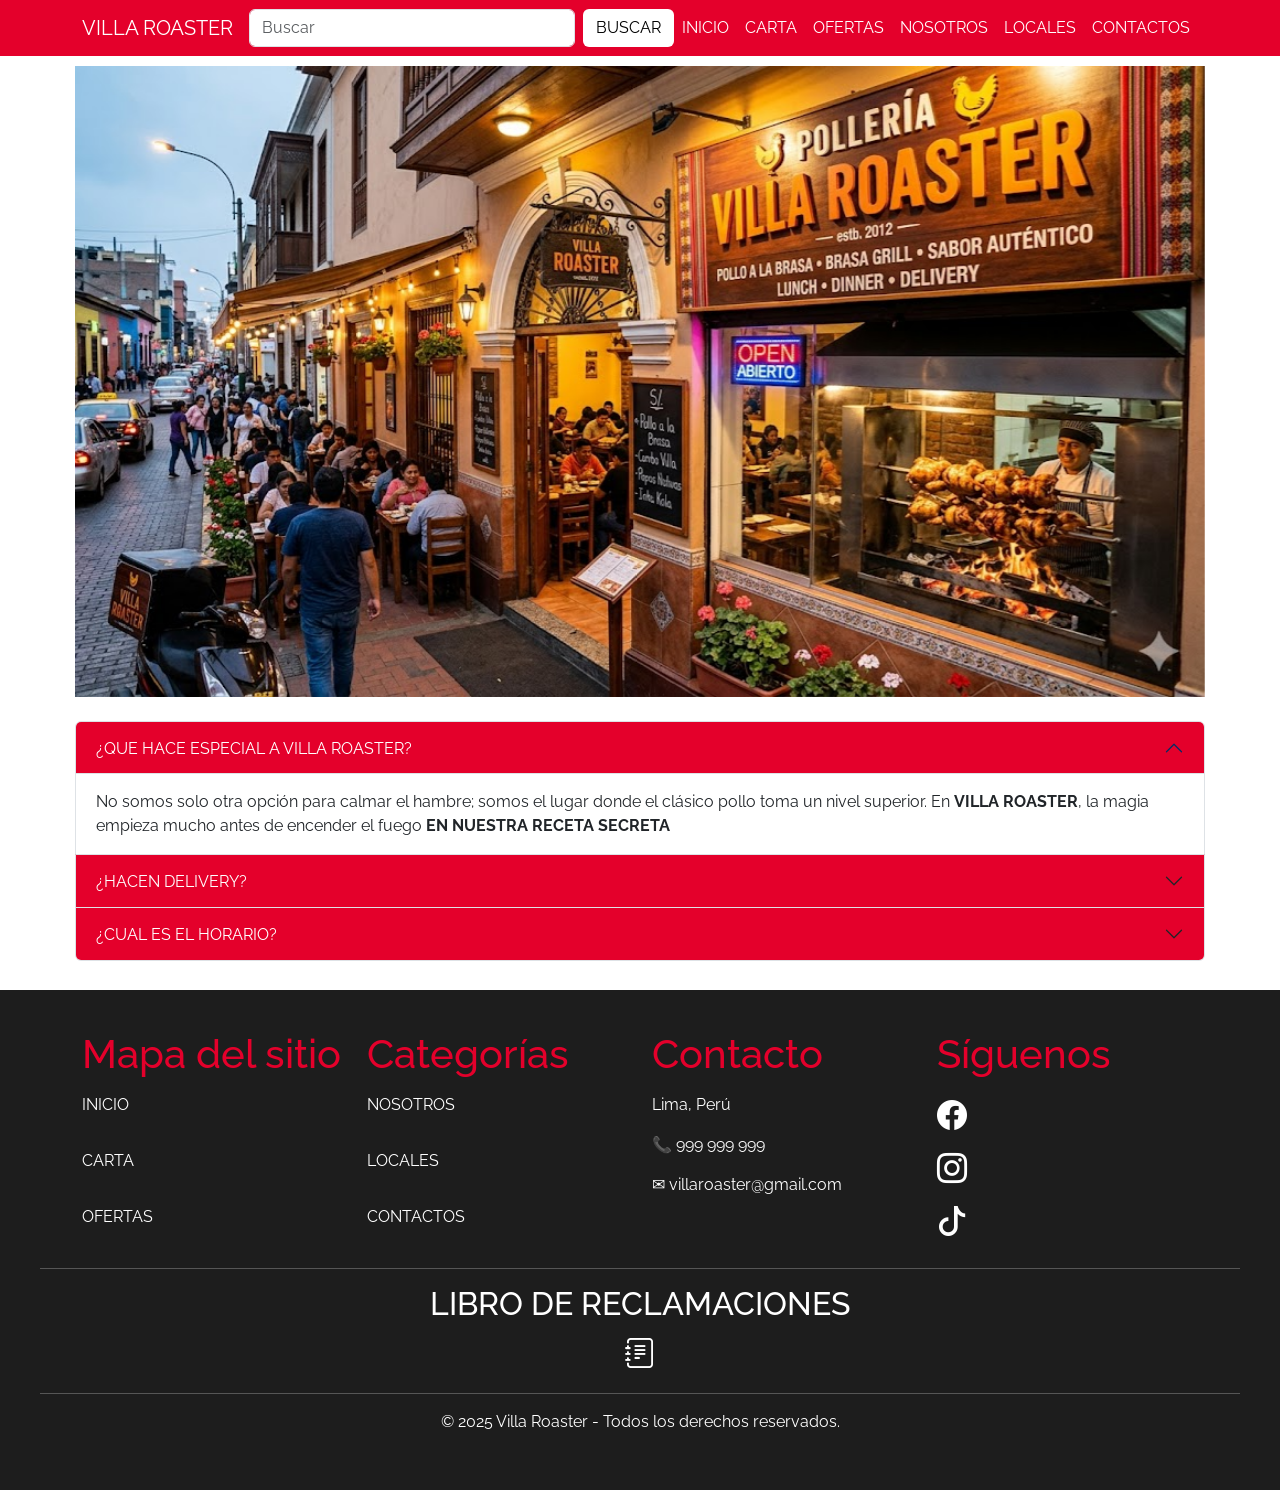
<file: nosotros.html>
<!doctype html>
<html lang="es">
  <head>
    <meta charset="UTF-8">
    <meta name="viewport" content="width=device-width, initial-scale=1.0">
    <title>Document</title>
    <link
      href="https://cdn.jsdelivr.net/npm/bootstrap@5.3.8/dist/css/bootstrap.min.css"
      rel="stylesheet"
      integrity="sha384-sRIl4kxILFvY47J16cr9ZwB07vP4J8+LH7qKQnuqkuIAvNWLzeN8tE5YBujZqJLB"
      crossorigin="anonymous">
    <!-- iconos de bootstrap -->
    <link
      rel="stylesheet"
      href="https://cdn.jsdelivr.net/npm/bootstrap-icons@1.13.1/font/bootstrap-icons.min.css">
    <link rel="stylesheet" href="css/style.css">
    <!-- tipografia de google-->
    <link rel="preconnect" href="https://fonts.googleapis.com">
    <link rel="preconnect" href="https://fonts.gstatic.com" crossorigin>
    <link
      href="https://fonts.googleapis.com/css2?family=Raleway:ital,wght@0,100..900;1,100..900&display=swap"
      rel="stylesheet">
  </head>
  <body>
    <header class="mdm-header-bg">
      <nav class="navbar mdm-navbar navbar-expand-lg">
        <div class="container">
          <a class="navbar-brand mdm-navbar-name" href="index.html"
            >VILLA ROASTER</a>
          <button
            class="navbar-toggler"
            type="button"
            data-bs-toggle="collapse"
            data-bs-target="#navbarSupportedContent"
            aria-controls="navbarSupportedContent"
            aria-expanded="false"
            aria-label="Toggle navigation">
            <span class="navbar-toggler-icon"></span>
          </button>
          <form class="d-flex" role="search">
            <input
              class="form-control me-2"
              type="search"
              placeholder="Buscar"
              aria-label="Search">
            <button class="btn mdm-btn-header" type="submit">BUSCAR</button>
          </form>
          <div class="collapse navbar-collapse" id="navbarSupportedContent">
            <ul class="navbar-nav ms-auto mb-2 mb-lg-0">
              <li class="nav-item">
                <a
                  class="nav-link mdm-nav-link active"
                  aria-current="page"
                  href="index.html"
                  >INICIO</a
                >
              </li>
              <li class="nav-item">
                <a class="nav-link mdm-nav-link" href="carta.html">CARTA</a>
              </li>
              <li class="nav-item">
                <a class="nav-link mdm-nav-link" href="ofertas.html">OFERTAS</a>
              </li>
              <li class="nav-item">
                <a class="nav-link mdm-nav-link" href="nosotros.html"
                  >NOSOTROS</a
                >
              </li>
              <li class="nav-item">
                <a class="nav-link mdm-nav-link" href="locales.html">LOCALES</a>
              </li>
              <li class="nav-item">
                <a class="nav-link mdm-nav-link" href="contactos.html"
                  >CONTACTOS</a
                >
              </li>
            </ul>
          </div>
        </div>
      </nav>
    </header>
    <main class="container mdm-main">
      <div id="carouselExample" class="carousel slide">
        <div class="carousel-inner">
          <div class="carousel-item active">
            <img src="images/nosotros-xd" class="d-block w-100" alt="...">
          </div>
        </div>
      </div>
      <div class="accordion my-4 mdm-accordion-nosotros" id="accordionExample">
        <div class="accordion-item">
          <h1 class="accordion-header">
            <button
              class="accordion-button"
              type="button"
              data-bs-toggle="collapse"
              data-bs-target="#collapseOne"
              aria-expanded="true"
              aria-controls="collapseOne"
            >
              ¿QUE HACE ESPECIAL A VILLA ROASTER?
            </button>
          </h1>
          <div
            id="collapseOne"
            class="accordion-collapse collapse show"
            data-bs-parent="#accordionExample"
          >
            <div class="accordion-body">
              No somos solo otra opción para calmar el hambre; somos el lugar
              donde el clásico pollo toma un nivel superior. En
              <strong>VILLA ROASTER</strong>, la magia empieza mucho antes de
              encender el fuego<strong> EN NUESTRA RECETA SECRETA</strong>
            </div>
          </div>
        </div>
        <div class="accordion-item">
          <h1 class="accordion-header">
            <button
              class="accordion-button collapsed"
              type="button"
              data-bs-toggle="collapse"
              data-bs-target="#collapseTwo"
              aria-expanded="false"
              aria-controls="collapseTwo"
            >
              ¿HACEN DELIVERY?
            </button>
          </h1>
          <div
            id="collapseTwo"
            class="accordion-collapse collapse"
            data-bs-parent="#accordionExample"
          >
            <div class="accordion-body">
              <strong>SI</strong>. Hacemos envios a todo lima y el costo depende
              de su ubicacion
            </div>
          </div>
        </div>
        <div class="accordion-item">
          <h1 class="accordion-header">
            <button
              class="accordion-button collapsed"
              type="button"
              data-bs-toggle="collapse"
              data-bs-target="#collapseThree"
              aria-expanded="false"
              aria-controls="collapseThree"
            >
              ¿CUAL ES EL HORARIO?
            </button>
          </h1>
          <div
            id="collapseThree"
            class="accordion-collapse collapse"
            data-bs-parent="#accordionExample"
          >
            <div class="accordion-body">
              <strong>DE 10:00 AM HASTA LAS 8:00 PM</strong>, Ese es nuestro
              horario fijo 24/7 como asu vez procuramos el cuidado de nuestros
              personal con horarios rotativos.
            </div>
          </div>
        </div>
      </div>
    </main>
    <footer class="mdm-footer">
      <div class="container">
        <div class="row">
          <div class="col-md-3">
            <h1>Mapa del sitio</h1>

            <a href="index.html">INICIO</a><br>
            <a href="/carta.html">CARTA</a><br>
            <a href="/ofertas.html">OFERTAS</a>
          </div>

          <div class="col-md-3">
            <h1>Categorías</h1>

            <a href="/nosotros.html">NOSOTROS</a><br>
            <a href="/locales.html">LOCALES</a><br>
            <a href="/contactos.html">CONTACTOS</a>
          </div>

          <div class="col-md-3">
            <h1>Contacto</h1>

            <p>Lima, Perú</p>
            <p>📞 999 999 999</p>
            <p>✉ villaroaster@gmail.com</p>
          </div>
          <div class="col-md-3">
            <h1>Síguenos</h1>
            <a href="https://www.facebook.com" target="_blank">
  <i class="bi bi-facebook"></i></a>
           <a href="https://www.instagram.com" target="_blank">
  <i class="bi bi-instagram"></i></a>
            <a href="https://www.tiktok.com" target="_blank">
  <i class="bi bi-tiktok"></i></a>
          </div>
        </div>
      </div>
      <hr>
      <div class="row mdm-libro_de_reclamaciones">
        <h2>LIBRO DE RECLAMACIONES</h2>
        <i class="bi bi-journal-text"></i>
      </div>
      <hr>
      <p class="text-center">
        © 2025 Villa Roaster - Todos los derechos reservados.
      </p>
    </footer>
    <script src="https://cdn.jsdelivr.net/npm/bootstrap@5.3.8/dist/js/bootstrap.bundle.min.js"></script>
  </body>
</html>
</file>
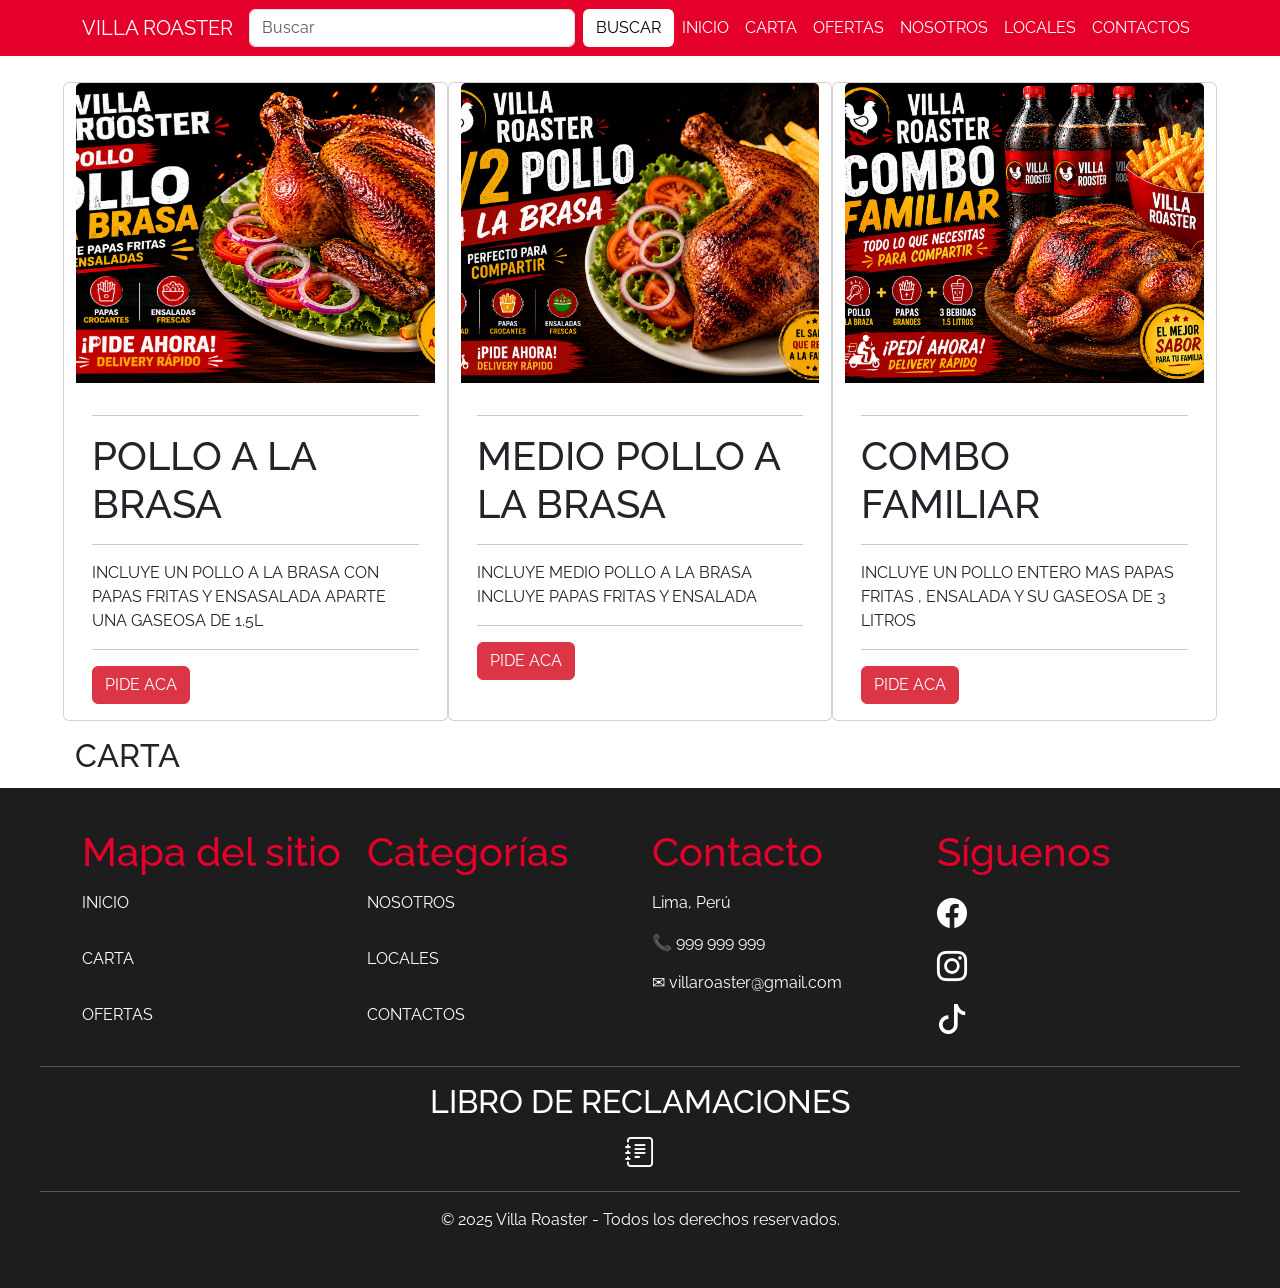
<file: ofertas.html>
<!DOCTYPE html>
<html lang="es">
<head>
    <meta charset="UTF-8">
    <meta name="viewport" content="width=device-width, initial-scale=1.0">
    <title>Document</title>
    <link href="https://cdn.jsdelivr.net/npm/bootstrap@5.3.8/dist/css/bootstrap.min.css" rel="stylesheet" integrity="sha384-sRIl4kxILFvY47J16cr9ZwB07vP4J8+LH7qKQnuqkuIAvNWLzeN8tE5YBujZqJLB" crossorigin="anonymous">
    <!-- iconos de bootstrap -->
     <link rel="stylesheet" href="https://cdn.jsdelivr.net/npm/bootstrap-icons@1.13.1/font/bootstrap-icons.min.css">
     <link rel="stylesheet" href="css/style.css">
     <!-- tipografia de google-->
     <link rel="preconnect" href="https://fonts.googleapis.com">
<link rel="preconnect" href="https://fonts.gstatic.com" crossorigin>
<link href="https://fonts.googleapis.com/css2?family=Raleway:ital,wght@0,100..900;1,100..900&display=swap" rel="stylesheet">
</head>
<body>
    <header class="mdm-header-bg">
        <nav class="navbar mdm-navbar navbar-expand-lg">
            <div class="container">
                <a class="navbar-brand mdm-navbar-name" href="index.html">VILLA ROASTER</a>
                <button class="navbar-toggler" type="button" data-bs-toggle="collapse" data-bs-target="#navbarSupportedContent" aria-controls="navbarSupportedContent" aria-expanded="false" aria-label="Toggle navigation">
                <span class="navbar-toggler-icon"></span>
                </button>
                <form class="d-flex" role="search">
                    <input class="form-control me-2" type="search" placeholder="Buscar" aria-label="Search">
                    <button class="btn mdm-btn-header" type="submit">BUSCAR</button>
                </form>
                <div class="collapse navbar-collapse" id="navbarSupportedContent">
                <ul class="navbar-nav ms-auto mb-2 mb-lg-0">
                    <li class="nav-item">
                    <a class="nav-link mdm-nav-link active" aria-current="page" href="index.html">INICIO</a>
                    </li>
                    <li class="nav-item">
                    <a class="nav-link  mdm-nav-link" href="carta.html">CARTA</a>
                    </li>
                    <li class="nav-item">
                    <a class="nav-link  mdm-nav-link" href="ofertas.html">OFERTAS</a>
                    </li>
                    <li class="nav-item">
                    <a class="nav-link  mdm-nav-link" href="nosotros.html">NOSOTROS</a>
                    </li>
                    <li class="nav-item">
                    <a class="nav-link  mdm-nav-link" href="locales.html">LOCALES</a>
                    </li>
                    <li class="nav-item">
                    <a class="nav-link  mdm-nav-link" href="contactos.html">CONTACTOS</a>
                    </li>
                </ul>
                </div>
            </div>
        </nav>
    </header>
    <main class="container mdm-main">
        <section class="row mdm-cards my-3">
            <div class="card col-md-6 col-lg-4">
              <img src="images/ofertav1" class="card-img-top" alt="...">
             <div class="card-body">
                <hr>
                 <h1 class="card-title">POLLO A LA BRASA</h1>
                 <hr>
                 <p class="card-text"> INCLUYE UN POLLO A LA BRASA
                    CON PAPAS FRITAS Y ENSASALADA APARTE UNA GASEOSA DE 1.5L
                 </p>
                 <hr>
                 <a href="contactos.html" class="btn btn-danger">PIDE ACA</a>
             </div>
          </div>
          <div class="card col-md-6 col-lg-4">
              <img src="images/ofertav2.png" class="card-img-top" alt="...">
             <div class="card-body">
                <hr>
                 <h1 class="card-title">MEDIO POLLO A LA BRASA</h1>
                 <hr>
                 <p class="card-text">INCLUYE MEDIO POLLO A LA BRASA
                    INCLUYE PAPAS FRITAS Y ENSALADA
                 </p>
                 <hr>
                 <a href="contactos.html" class="btn btn-danger">PIDE ACA</a>
             </div>
          </div>
          <div class="card col-md-6 col-lg-4">
              <img src="images/ofertav3.png" class="card-img-top" alt="...">
             <div class="card-body">
                <hr>
                 <h1 class="card-title">COMBO FAMILIAR </h1>
                 <hr>
                 <p class="card-text">INCLUYE UN POLLO ENTERO MAS PAPAS FRITAS , ENSALADA Y SU GASEOSA DE 3 LITROS</p>
                 <hr>
                 <a href="contac" class="btn btn-danger">PIDE ACA</a>
             </div>
          </div>
        </section>
        <section>
            <H2>CARTA</H2>
            
        </section>
    </main>
    <footer class="mdm-footer">
      <div class="container">
        <div class="row">
          <div class="col-md-3">
            <h1>Mapa del sitio</h1>

            <a href="index.html">INICIO</a><br>
            <a href="/carta.html">CARTA</a><br>
            <a href="/ofertas.html">OFERTAS</a>
          </div>

          <div class="col-md-3">
            <h1>Categorías</h1>

            <a href="/nosotros.html">NOSOTROS</a><br>
            <a href="/locales.html">LOCALES</a><br>
            <a href="/contactos.html">CONTACTOS</a>
          </div>

          <div class="col-md-3">
            <h1>Contacto</h1>

            <p>Lima, Perú</p>
            <p>📞 999 999 999</p>
            <p>✉ villaroaster@gmail.com</p>
          </div>
          <div class="col-md-3">
            <h1>Síguenos</h1>
            <a href="https://www.facebook.com" target="_blank">
  <i class="bi bi-facebook"></i></a>
           <a href="https://www.instagram.com" target="_blank">
  <i class="bi bi-instagram"></i></a>
            <a href="https://www.tiktok.com" target="_blank">
  <i class="bi bi-tiktok"></i></a>
          </div>
        </div>
      </div>
      <hr>
      <div class="row mdm-libro_de_reclamaciones">
        <h2>LIBRO DE RECLAMACIONES</h2>
        <i class="bi bi-journal-text"></i>
      </div>
      <hr>
      <p class="text-center">
        © 2025 Villa Roaster - Todos los derechos reservados.
      </p>
    </footer>
    <script src="https://cdn.jsdelivr.net/npm/bootstrap@5.3.8/dist/js/bootstrap.bundle.min.js"></script>
</body>
</html>
</file>
<file: css/style.css>
body{
    font-family: "Raleway", sans-serif;
}
.mdm-logo-header{
    max-width: 100px;
}
.mdm-btn-header{
    background-color: white;
    color: black;
}
.mdm-header-seeker{
    width: 1500px;
    gap: 15px;
}
.mdm-navbar-name.navbar-brand{
    color: white !important;
}
.mdm-nav-link{
    color: white !important;
    gap: 5px;
}
.mdm-villaroaster-header{
    color: white;
}

.mdm-navbar{ 
    background-color: #E4002B;
}
.mdm-navbar form{
    width: 500px;
}
.mdm-main{
    margin-top: 5px;
    padding: 5px;
}

.mdm-carousel-item img{ 
    width: 100%;
    height: 700px;
    object-fit: cover;
    border-radius: 15px;
}

.mdm-carousel-control-prev{
    justify-content: flex-start;
    padding-left: 15px;
}

.mdm-carousel-control-next{ /* Mueve el boton de la flecha derecha hacia el borde derecho */
    justify-content: flex-end;
    padding-right: 15px;
}

.mdm-carousel-control-prev-icon,
.mdm-carousel-control-next-icon{
    background-color: #E4002B; /* Fondo rojo */
    padding: 20px;
    border-radius: 8px; 
    transform: skew(-15deg); /*inclina un boton*/
}
.mdm-footer{
    background-color: #1d1d1d;
    color: white;
    padding: 40px;
}

.mdm-footer h1{
    margin-bottom: 15px;
    color: #E4002B;
    
}

.mdm-footer a{
    color: white;
    text-decoration: none;
    display: block;
    margin-bottom: 8px;
}

.mdm-footer a:hover{
    color: #E4002B;
}

.mdm-footer i{
    font-size: 30px;
    margin-right: 15px;
    cursor: pointer;
}
.mdm-libro_de_reclamaciones{
    text-align: center;
}
.mdm-cards{
    border: none;
}
.mdm-cards img{
        width: 100%;
     height: 300px;
     object-fit: cover;
}
.modal-content h5{
color: white;
}
.modal-content p{
    color: white;
}
.modal-content{
    background-color: black;
}
.mdm-accordion-nosotros{
    background-color: #E4002B;
    color: white;
    border-radius: 15px;
}
.mdm-accordion-nosotros .accordion-button{
    background-color: #E4002B;
    color: white;
}
.mdm-accordion-nosotros .accordion-button:focus{
    box-shadow: none;
    outline: none;
}
.mdm-cards-premises{
    max-width: 100%;
    width: 500px;
    text-align: center;
    margin: auto;
    color: red;
}
.mdm-video{
    width: 600px;
    align-items: center;
    text-align: center;
}
.mdm-card-text{
    color:#E4002B;
    text-align: center;
}
.mdm-background-h2{
    background-color: #ff224b;
}
.mdm-h2-index{
    text-align: center;
}
</file>
